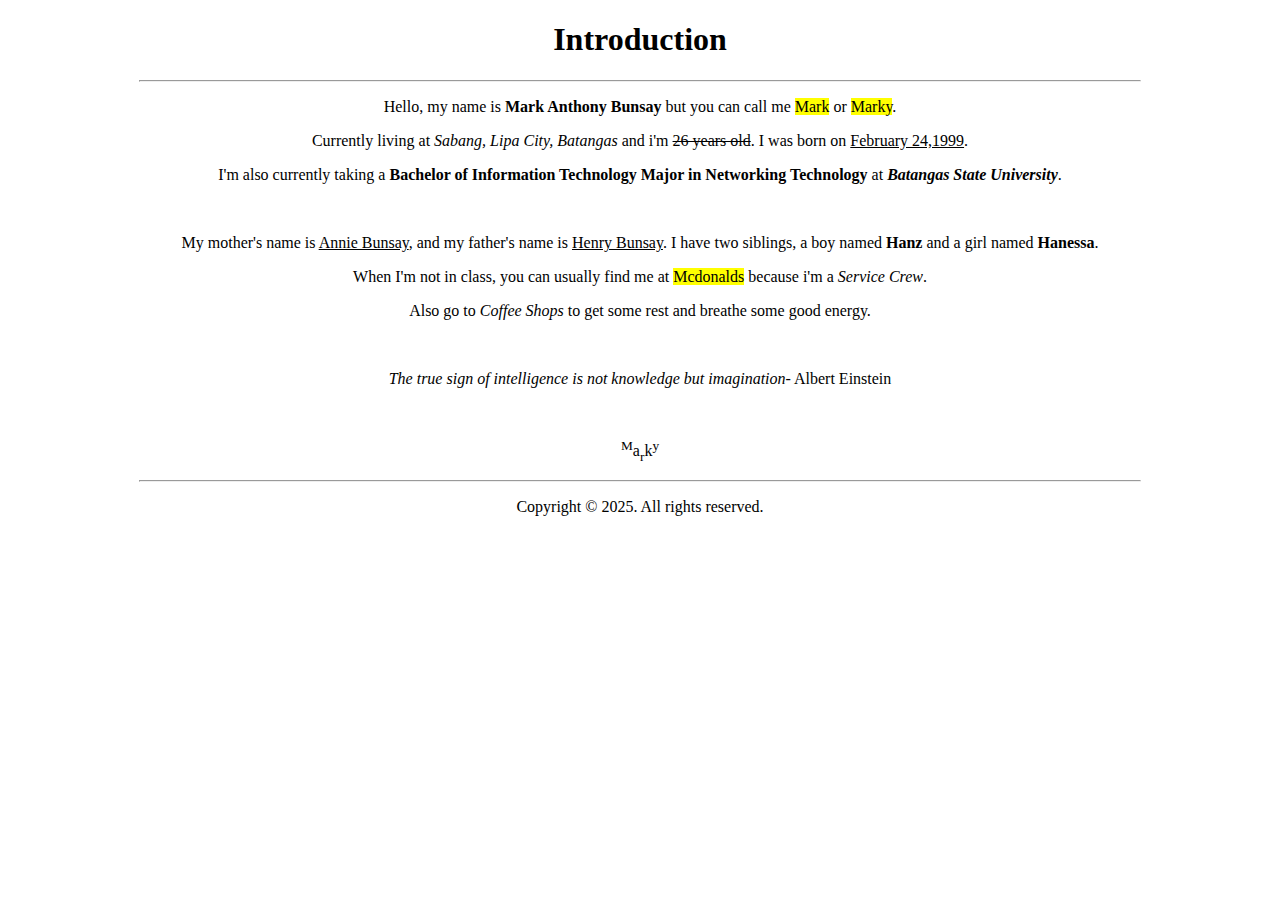
<file: intro.html>
<!DOCTYPE html>
<html lang="en">
<head>
    <meta charset="UTF-8">
    <meta name="viewport" content="width=device-width, initial-scale=1.0">
    <title>Text Formatting</title>
</head>
<body style="background-image: url('https://images.unsplash.com/photo-1475924156734-496f6cac6ec1?fm=jpg&q=60&w=3000&ixlib=rb-4.1.0&ixid=M3wxMjA3fDB8MHxzZWFyY2h8M3x8c3Vuc2V0JTIwYmFja2dyb3VuZHxlbnwwfHwwfHx8MA%3D%3Dhttps://images.unsplash.com/photo-1475924156734-496f6cac6ec1?fm=jpg&q=60&w=3000&ixlib=rb-4.1.0&ixid=M3wxMjA3fDB8MHxzZWFyY2h8M3x8c3Vuc2V0JTIwYmFja2dyb3VuZHxlbnwwfHwwfHx8MA%3D%3D'); 
   background-repeat: no-repeat; background-size: cover; height: 100%;">
<center>
   <h1>Introduction</h1>
   <hr width="1000px">

    <p>Hello, my name is <b>Mark Anthony Bunsay</b> but you can call me <mark>Mark</mark> or <mark>Marky</mark>.</p>
    <p>Currently living at <i>Sabang, Lipa City, Batangas</i> and i'm <del>26 years old</del>. I was born on <u>February 24,1999</u>.</p>
    <p>I'm also currently taking a <b>Bachelor of Information Technology Major in Networking Technology</b> at <b><i>Batangas State University</i></b>.</p>

    <br>

    <p>My mother's name is <u>Annie Bunsay</u>, and my father's name is <u>Henry Bunsay</u>. I have two siblings, a boy named <b>Hanz</b> and a girl named <b>Hanessa</b>.</p>
    <p>When I'm not in class, you can usually find me at <mark>Mcdonalds</mark> because i'm a <i>Service Crew</i>.</p>
    <p>Also go to <i>Coffee Shops</i> to get some rest and breathe some good energy.</p>

    <br>

    <p><i>The true sign of intelligence is not knowledge but imagination</i>- Albert Einstein</p>

    <br>

    <p><sup>M</sup>a<sub>r</sub>k<sup>y</sup></p>

   <hr width="1000px">
   <p>Copyright &copy; 2025. All rights reserved.</p>
</center>    
</body>
</html>
</file>
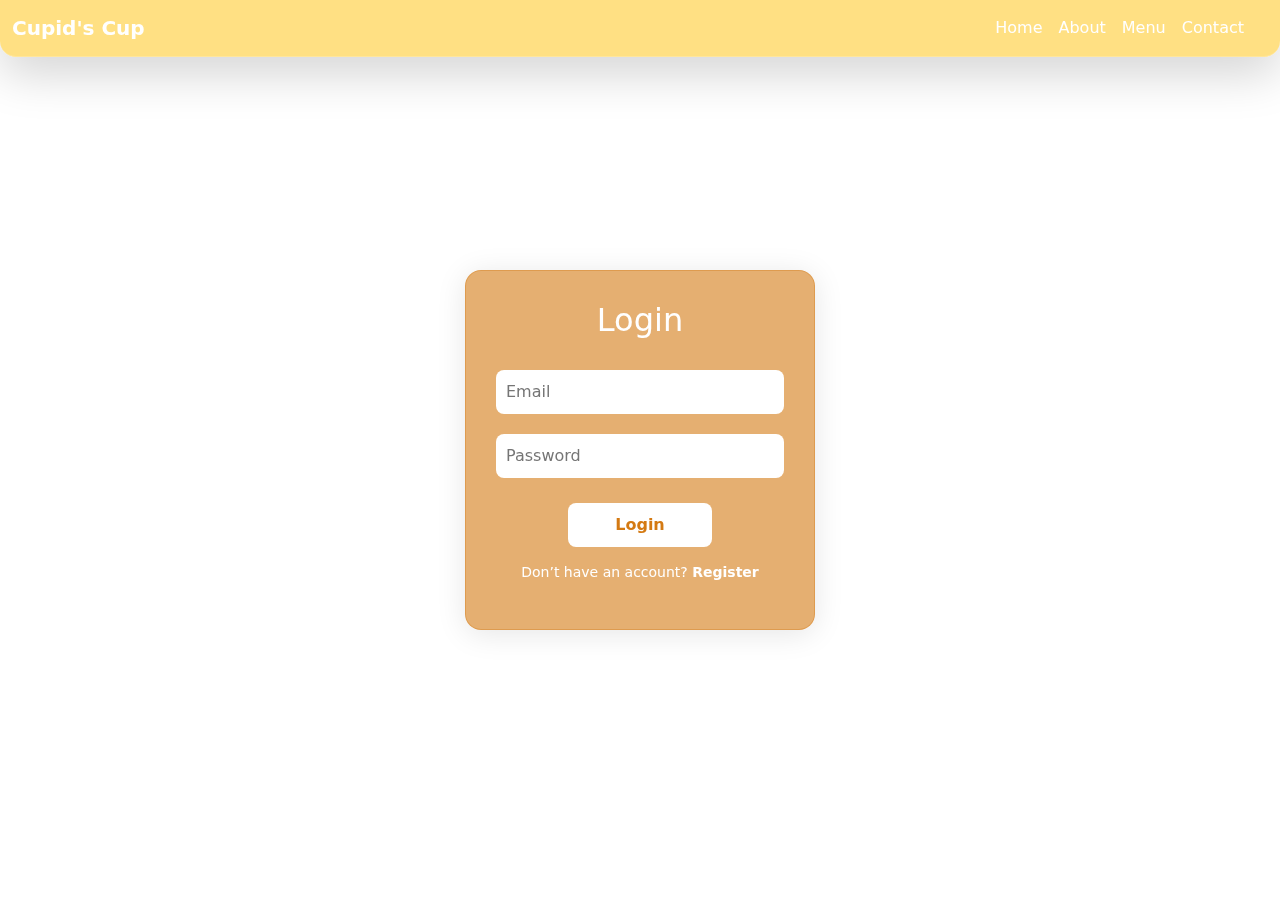
<file: login.html>
<!DOCTYPE html>
<html lang="en">
<head>
  <meta charset="UTF-8">
  <meta name="viewport" content="width=device-width, initial-scale=1.0">
  <title>Login</title>
  <link rel="stylesheet" href="design.css">
  <link href="https://cdn.jsdelivr.net/npm/bootstrap@5.3.2/dist/css/bootstrap.min.css" rel="stylesheet">
</head>
<body class="account">

  <nav class="navbar navbar-expand-lg fixed-top bg-warning bg-opacity-50 shadow-lg border-bottom border-warning-subtle rounded-bottom-4">
    <div class="container-fluid">
      <a class="navbar-brand text-white fw-bold" href="point.html">Cupid's Cup</a>
      <button class="navbar-toggler" type="button" data-bs-toggle="collapse" data-bs-target="#navbarNav">
        <span class="navbar-toggler-icon"></span>
      </button>
      <div class="collapse navbar-collapse" id="navbarNav">
        <ul class="navbar-nav ms-auto me-3">
          <li class="nav-item"><a class="nav-link text-white" href="point.html">Home</a></li>
          <li class="nav-item"><a class="nav-link text-white" href="#about">About</a></li>
          <li class="nav-item"><a class="nav-link text-white" href="#services">Menu</a></li>
          <li class="nav-item"><a class="nav-link text-white" href="#contact">Contact</a></li>
        </ul>
      </div>
    </div>
  </nav>

  <div class="login-box">
    <h2>Login</h2>
    <form>
      <input type="email" placeholder="Email" required>
      <input type="password" placeholder="Password" required>
      <button type="submit">Login</button>
    </form>
    <p>
      Don’t have an account? 
      <a href="register.html">Register</a>
    </p>
  </div>

</body>
</html>
</file>
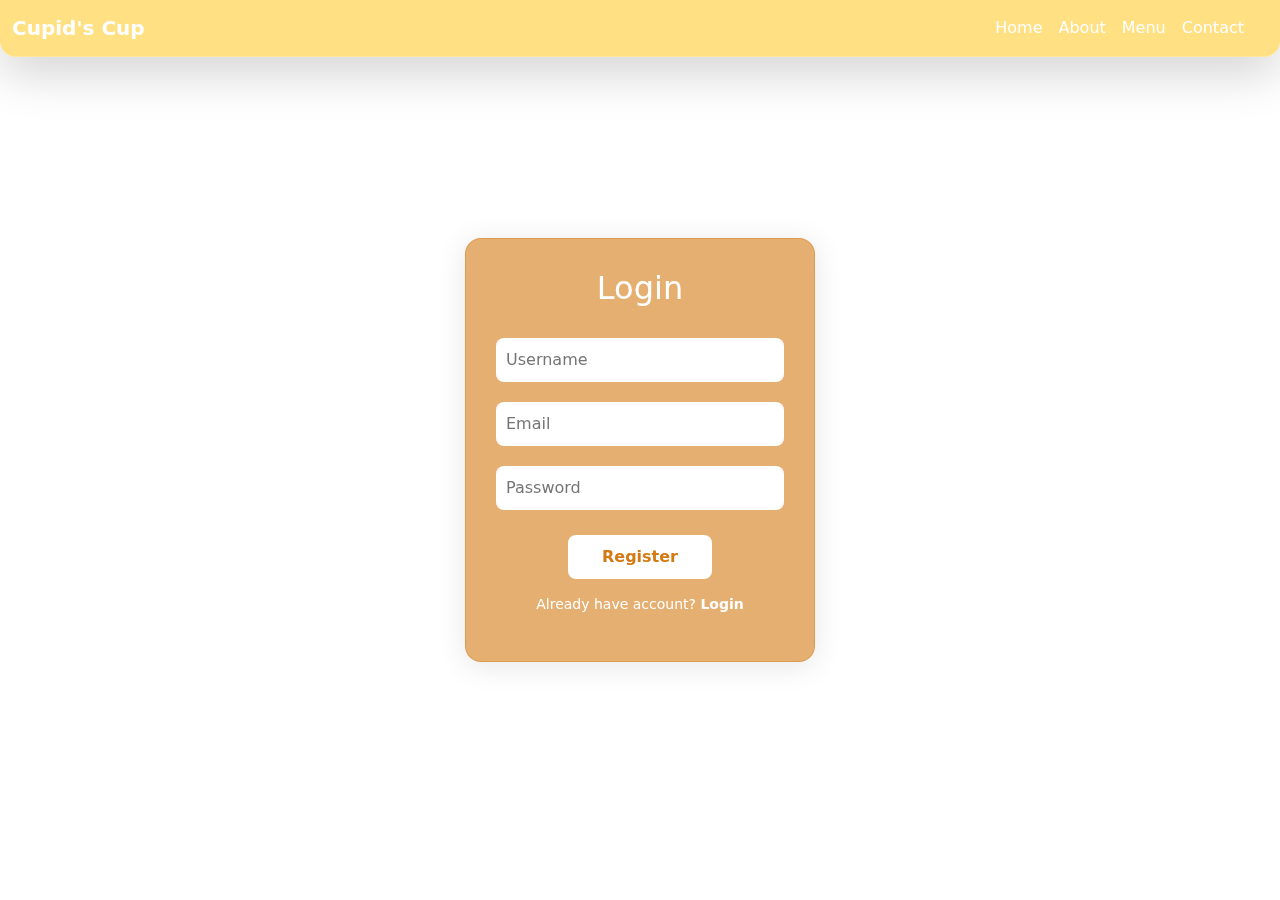
<file: register.html>
<!DOCTYPE html>
<html lang="en">
<head>
  <meta charset="UTF-8">
  <meta name="viewport" content="width=device-width, initial-scale=1.0">
  <title>Login</title>
  <link rel="stylesheet" href="design.css">
  <link href="https://cdn.jsdelivr.net/npm/bootstrap@5.3.2/dist/css/bootstrap.min.css" rel="stylesheet">
</head>
<body class="account">

  <nav class="navbar navbar-expand-lg fixed-top bg-warning bg-opacity-50 shadow-lg border-bottom border-warning-subtle rounded-bottom-4">
    <div class="container-fluid">
      <a class="navbar-brand text-white fw-bold" href="point.html">Cupid's Cup</a>
      <button class="navbar-toggler" type="button" data-bs-toggle="collapse" data-bs-target="#navbarNav">
        <span class="navbar-toggler-icon"></span>
      </button>
      <div class="collapse navbar-collapse" id="navbarNav">
        <ul class="navbar-nav ms-auto me-3">
          <li class="nav-item"><a class="nav-link text-white" href="point.html">Home</a></li>
          <li class="nav-item"><a class="nav-link text-white" href="#about">About</a></li>
          <li class="nav-item"><a class="nav-link text-white" href="#services">Menu</a></li>
          <li class="nav-item"><a class="nav-link text-white" href="#contact">Contact</a></li>
        </ul>
      </div>
    </div>
  </nav>

  <div class="login-box">
    <h2>Login</h2>
    <form>
      <input type="text" placeholder="Username" required>
      <input type="email" placeholder="Email" required>
      <input type="password" placeholder="Password" required>
      <button type="submit">Register</button>
    </form>
    <p>
      Already have account?
      <a href="login.html">Login</a>
    </p>
  </div>

</body>
</html>
</file>
<file: design.css>
.account {
  margin: 0;
  height: 100vh;
  display: flex;
  align-items: center;
  justify-content: center;
  background: url('https://www.freevector.com/uploads/vector/preview/10457/FreeVector-Coffee-Background.jpg') no-repeat center center fixed;
  background-size: cover;
}

.login-box {
  width: 100%;
  max-width: 350px;
  padding: 30px;
  background: rgba(212, 122, 19, 0.6);
  border-radius: 16px;
  box-shadow: 0 4px 30px rgba(0, 0, 0, 0.1);
  backdrop-filter: blur(5.9px);
  -webkit-backdrop-filter: blur(5.9px);
  border: 1px solid rgba(212, 122, 19, 0.36);
  text-align: center;
}

.login-box h2 {
  margin-bottom: 20px;
  color: #fff;
}

.login-box input {
  width: 100%;
  padding: 10px;
  margin: 10px 0;
  border: none;
  border-radius: 8px;
  outline: none;
}

.login-box button {
  width: 50%;
  padding: 10px;
  margin-top: 15px;
  background: #fff;
  color: #d47a13;
  font-weight: bold;
  border: none;
  border-radius: 8px;
  cursor: pointer;
  transition: 0.3s;
}

.login-box button:hover {
  background: #9a5555;
}

.login-box p {
  margin-top: 15px;
  font-size: 14px;
  color: #fff;
}

.login-box a {
  color: #fff;
  font-weight: bold;
  text-decoration: none;
}

.login-box a:hover {
  text-decoration: underline;
}
</file>
